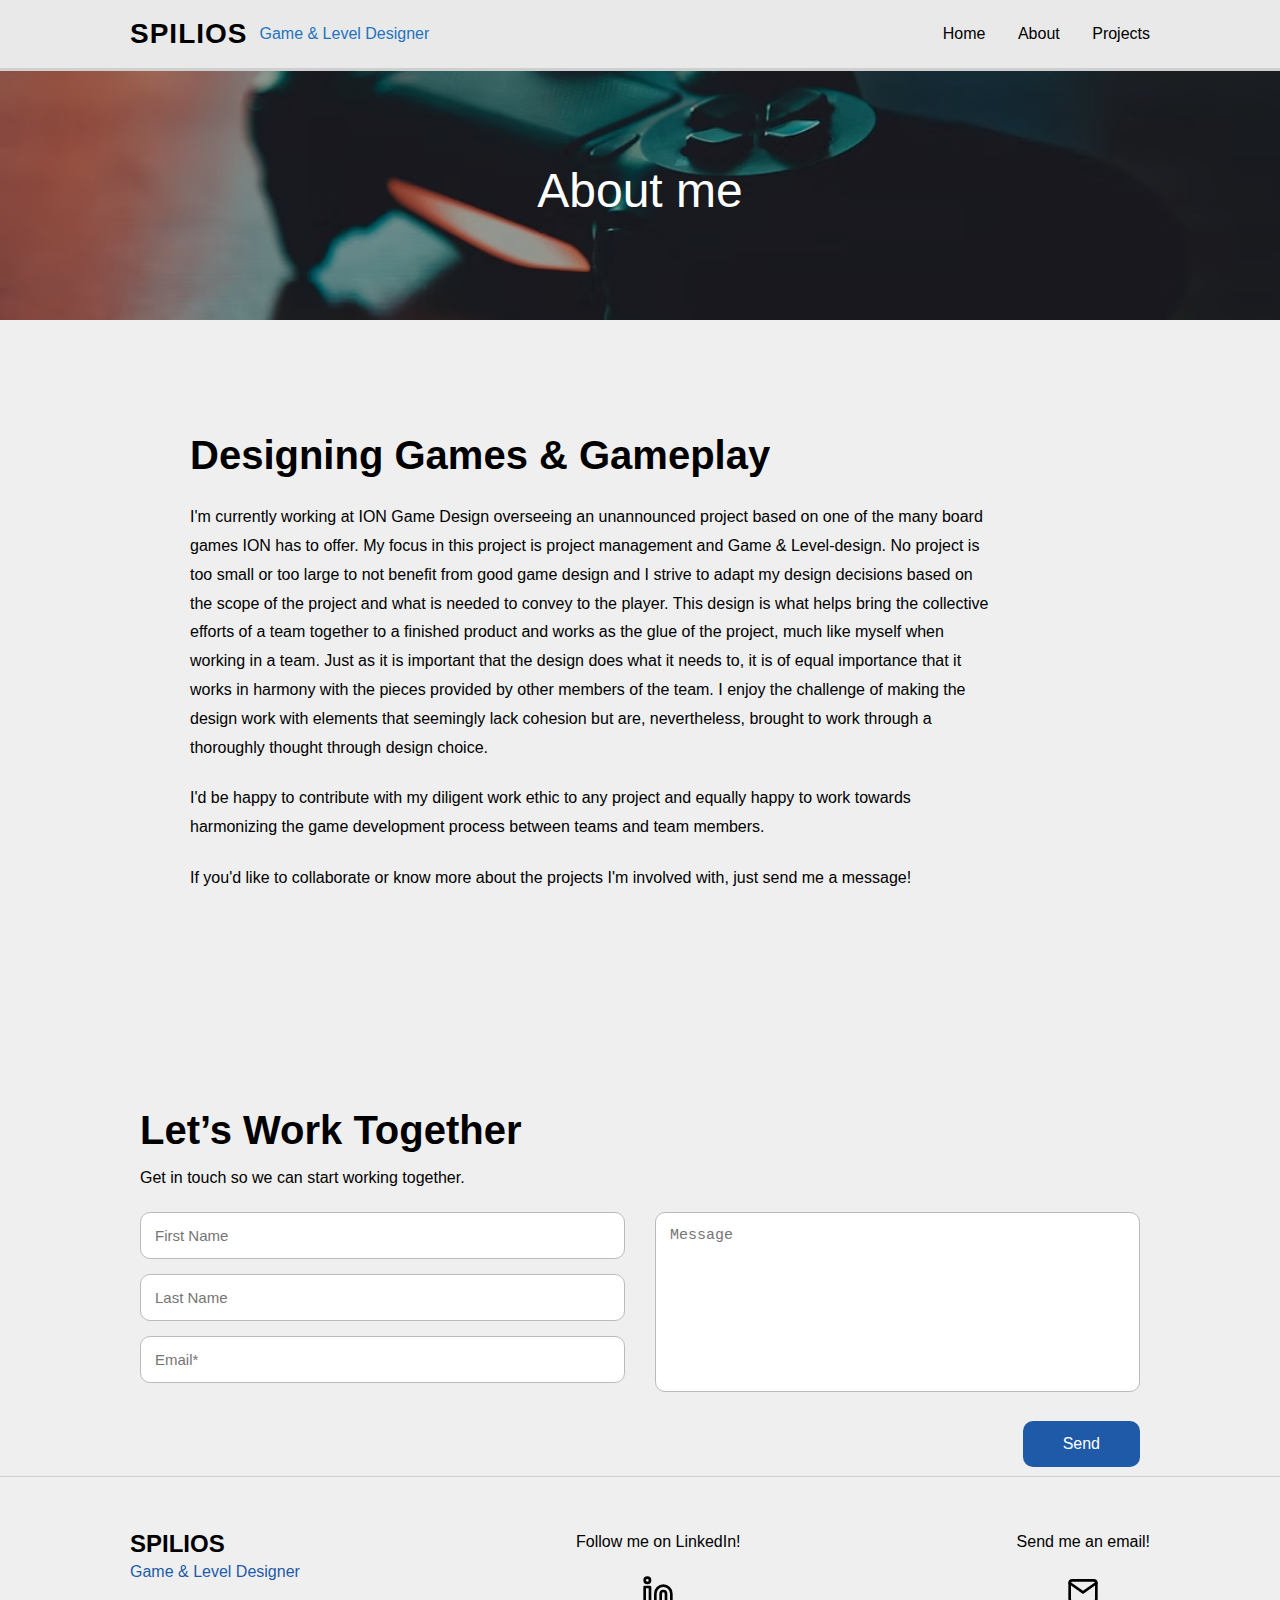
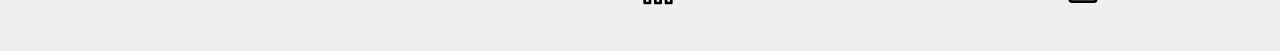
<file: about.html>
<!DOCTYPE html>
<html lang="en">
<head>
    <meta charset="UTF-8">
    <meta name="viewport" content="width=device-width, initial-scale=1.0">
    <title>Portfolio</title>

    <link rel="stylesheet" href="style.css">
</head>
<body>

    <div id="header"></div>
<section class="about-hero">
  <div class="about-hero-overlay">
    <h1>About me</h1>
  </div>
</section>

<section class="about-content">
  <div class="about-content-inner">

    <h2>Designing Games & Gameplay</h2>

    <p>
      I'm currently working at ION Game Design overseeing an unannounced project based on one of the many board games ION has to offer. My focus in this project is project management and Game & Level-design. No project is too small or too large to not benefit from good game design and I strive to adapt my design decisions based on the scope of the project and what is needed to convey to the player. This design is what helps bring the collective efforts of a team together to a finished product and works as the glue of the project, much like myself when working in a team. Just as it is important that the design does what it needs to, it is of equal importance that it works in harmony with the pieces provided by other members of the team. I enjoy the challenge of making the design work with elements that seemingly lack cohesion but are, nevertheless, brought to work through a thoroughly thought through design choice.
    </p>

    <p>
      I'd be happy to contribute with my diligent work ethic to any project and equally happy to work towards harmonizing the game development process between teams and team members.
    </p>

    <p>
      If you'd like to collaborate or know more about the projects I'm involved with, just send me a message!
    </p>

  </div>
</section>

<section class="contact-section">
  <div class="contact-inner">

    <h2>Let’s Work Together</h2>
    <p class="contact-sub">Get in touch so we can start working together.</p>

    <div class="contact-grid">

      <div class="contact-left">

        <input type="text" placeholder="First Name">
        <input type="text" placeholder="Last Name">
        <input type="email" placeholder="Email*">
      </div>

      <div class="contact-right">
        <textarea placeholder="Message"></textarea>
      </div>

    </div>

    <button class="contact-btn">Send</button>

  </div>
</section>


<div id="footer"></div>

<script src="js/projects-data.js"></script>
<script src="js/script.js"></script>

</body>
</file>
<file: style.css>
* {
  box-sizing: border-box;
}

html, body {
  height: 100%;
  margin: 0;
}

body {
  font-family: Arial, sans-serif;
  background: #e6e6e6;
  padding-top: 60px;
}

.page-wrapper {
  min-height: 100vh;
  display: flex;
  flex-direction: column;
}

main {
  flex: 1;
}

/* ================================================
HEADER SECTION 
==================================================*/

.site-header {
  position: fixed;
  top: 0;
  left: 0;
  width: 100%;
  z-index: 999;

  background: #e9e9e9;
  border-bottom: 3px solid #cfcfcf;
}

.header-inner {
  max-width: 1100px; 
  margin: 0 auto;
  padding: 18px 40px;

  display: flex;
  justify-content: space-between;
  align-items: center;
}

.header-logo {
  display: flex;
  align-items: center;
  gap: 12px;
}

.header-name {
  font-size: 28px;
  font-weight: bold;
  letter-spacing: 1px;
}

.header-subtitle {
  color: #1e73be;
  font-size: 16px;
}

.header-nav a {
  margin-left: 28px;
  text-decoration: none;
  color: black;
  font-size: 16px;
}

.header-nav a:hover {
  text-decoration: underline;
}


/* ================================================
SHOWCASE SECTION 
==================================================*/

.showcase {
  text-align: center;
  padding: 80px 20px;
  background: #f3f3f3;
}

.showcase-small {
  font-size: 18px;
  margin-bottom: 10px;
}

.showcase-title {
  font-size: 72px;
  color: #1e5aa8;
  margin: 0;
  line-height: 1.1;
}

.showcase-desc {
  max-width: 600px;
  margin: 25px auto;
  font-size: 16px;
  line-height: 1.6;
}

.showcase-btn {
  display: inline-block;
  margin-top: 20px;
  padding: 14px 28px;
  background: #1e5aa8;
  color: white;
  text-decoration: none;
  border-radius: 10px;
  font-weight: bold;
}

.showcase-btn:hover {
  background: #174782;
}

/* ================================================
VIDEO SECTION 
==================================================*/

.video-section {
  width: 100%;
  background: black;
}

.showcase-video {
  width: 100%;
  height: 500px;
  object-fit: cover;
  display: block;
}


/* ================================================
ABOUT SECTION 
==================================================*/

.about {
  background: #efefef;
  padding: 80px 20px;
}

.about-container {
  max-width: 950px;
  margin: auto;
  display: flex;
  align-items: center;
  justify-content: space-between;
  gap: 30px;
}


.about-text h2 {
  font-size: 48px;
  margin-bottom: 10px;
}

.about-role {
  color: #1e5aa8;
  margin-bottom: 15px;
}

.about-text p {
  max-width: 500px;
  line-height: 1.6;
}

.about-icons {
  margin: 15px 0;
}

.about-icons img {
  width: 28px;
  margin-right: 6px;
}

.about-btn {
  display: inline-block;
  margin-top: 15px;
  padding: 14px 26px;
  background: #1e5aa8;
  color: white;
  text-decoration: none;
  border-radius: 10px;
  font-weight: bold;
}

.about-image img {
  width: 260px;
  height: 260px;
  object-fit: cover;
  border-radius: 50%;
}

/* ================================================
PORTFOLIO PREVIEW
==================================================*/

.portfolio-preview {
  background: #efefef;
  padding: 100px 20px;
}

.portfolio-container {
  max-width: 850px;
  margin: auto;
  display: flex;
  align-items: center;
  justify-content: space-between;
  gap: 80px;
}

.portfolio-images {
  display: grid;
  grid-template-columns: repeat(2, 200px);
  gap: 70px;
}

.blob {
  width: 250px;
  height: 250px;
  object-fit: cover;

  border-radius: 40% 60% 55% 45% / 60% 40% 60% 40%;
}

.blob:nth-child(2) {
    gap: 50px;
  border-radius: 60% 40% 50% 50% / 50% 60% 40% 50%;
}

.blob:nth-child(3) {
  border-radius: 50% 60% 40% 60% / 60% 40% 60% 40%;
}

.blob:nth-child(4) {
  border-radius: 55% 45% 60% 40% / 40% 60% 40% 60%;
}

.portfolio-text h2 {
  font-size: 64px;
  margin: 10px 0;
}

.portfolio-link {
  font-size: 40px;
  text-decoration: none;
  color: #1e5aa8;
}

/* ================================================
FOOTER
==================================================*/

.site-footer {
  background: #efefef;
  border-top: 1px solid #cfcfcf;
  padding: 40px 0;
}

.footer-inner {
  max-width: 1100px;
  margin: 0 auto;
  padding: 0 40px;

  display: flex;
  justify-content: space-between;
  align-items: center;
}

.footer-left h2 {
  margin: 0;
}

.footer-role {
  color: #1e5aa8;
  margin-top: 5px;
}

.footer-center,
.footer-right {
  text-align: center;
}

.footer-icon {
  width: 32px;
  margin-top: 8px;
}

/* ================================================
ABOUT PAGE
==================================================*/

.about-hero {
  width: 100%;
  height: 260px;
  background-image: url("assets/about/about-banner.avif"); 
  background-size: cover;
  background-position: center;
  position: relative;
}

.about-hero-overlay {
  position: absolute;
  inset: 0;
  background: rgba(0,0,0,0.35);

  display: flex;
  align-items: center;
  justify-content: center;
}

.about-hero h1 {
  color: white;
  font-size: 48px;
  font-weight: 500;
}

.about-content {
  background: #efefef;
  padding: 80px 20px;
}

.about-content-inner {
  max-width: 900px;
  margin: 0 auto;
}

.about-content h2 {
  font-size: 40px;
  margin-bottom: 25px;
}

.about-content p {
  font-size: 16px;
  line-height: 1.8;
  margin-bottom: 22px;
  max-width: 800px;
}

.contact-section {
  background: #efefef;
  padding: 80px 20px;
}

.contact-inner {
  max-width: 1000px;
  margin: auto;
}

.contact-section h2 {
  font-size: 40px;
  margin-bottom: 10px;
}

.contact-sub {
  margin-bottom: 25px;
}

/* ================================================
CONTACT SECTION 
==================================================*/

.contact-grid {
  display: grid;
  grid-template-columns: 1fr 1fr;
  gap: 30px;
  align-items: start;
}

.contact-left {
  display: flex;
  flex-direction: column;
  gap: 15px;
}

.contact-left input {
  padding: 14px;
  border-radius: 10px;
  border: 1px solid #bbb;
  font-size: 15px;
}

.contact-linkedin img {
  width: 28px;
  margin-bottom: 10px;
}

.contact-right textarea {
  width: 100%;
  height: 180px;
  padding: 14px;
  border-radius: 10px;
  border: 1px solid #bbb;
  font-size: 15px;
  resize: none;
}

.contact-btn {
  margin-top: 25px;
  padding: 14px 40px;
  background: #1e5aa8;
  color: white;
  border: none;
  border-radius: 10px;
  font-size: 16px;
  float: right;
  cursor: pointer;
}

.contact-btn:hover {
  background: #174782;
}

/* ================================================
PROJECTS PAGE
==================================================*/

.projects-hero {
  text-align: center;
  padding: 140px 20px 70px;
  max-width: 900px;
  margin: 0 auto;
}

.projects-hero h1 {
  font-size: 60px;
  margin-bottom: 20px;
}

.projects-hero p {
  max-width: 700px;
  margin: 0 auto;
  line-height: 1.7;
  font-size: 16px;
}

.projects-grid {
  max-width: 1100px;
  margin: 40px auto 120px;
  padding: 0 20px;

  display: grid;
  grid-template-columns: repeat(2, 1fr);
  gap: 40px;
}

.project-card {
  position: relative;
  overflow: hidden;
  border-radius: 14px;
  cursor: pointer;
}

.project-overlay {
  position: absolute;
  inset: 0;
  background: rgba(0,0,0,0.55);

  display: flex;
  flex-direction: column;
  align-items: center;
  justify-content: center;

  opacity: 0;
  transition: opacity 0.3s ease;
}

.project-card:hover .project-overlay {
  opacity: 1;
}

.project-overlay h3 {
  color: white;
  font-size: 24px;
  margin-bottom: 14px;
  text-align: center;
}


.project-buttons {
  display: flex;
  gap: 12px;
}

.btn-overview,
.btn-details {
  padding: 10px 18px;
  border-radius: 8px;
  font-size: 14px;
  border: none;
  cursor: pointer;
  text-decoration: none;
  transition: 0.2s;
}

.btn-overview {
  background: white;
}

.btn-overview:hover {
  background: #e8e8e8;
}

.btn-details {
  background: #1e5aa8;
  color: white;
}

.btn-details:hover {
  background: #174782;
}

.modal{
  display: none;  
  position: fixed;
  inset: 0;
  background: rgba(0,0,0,0.65);
  z-index: 9999;

  overflow-y: auto;
  justify-content: center;
  align-items: flex-start;

  padding: 60px 20px;
}


.modal-box{
  background: white;
  width: 900%;
  max-width: 1100px;

  padding: 40px;
  border-radius: 14px;
  position: relative;

  margin: auto;
}


@keyframes popup{
  from{ transform:scale(.9); opacity:0; }
  to{ transform:scale(1); opacity:1; }
}

.modal-close {
  position: absolute;
  right: 18px;
  top: 12px;
  font-size: 28px;
  cursor: pointer;
}

.project-thumb{
  width: 100%;
  height: 260px;
  object-fit: cover;
  display: block;
transition: transform .45s ease;
}

.project-card:hover .project-thumb{
  transform: scale(1.06);
}

.modal-title{
  font-size: 36px;
  margin-bottom: 10px;
}

.modal-meta{
  display: flex;
  flex-wrap: wrap;
  gap: 20px;
  margin-bottom: 20px;
  font-size: 14px;
}

.modal-desc{
  line-height: 1.6;
  margin-bottom: 25px;
}

.modal-video{
  width: 100%;
  border-radius: 10px;
  margin-bottom: 25px;
}

.modal-gallery{
  display: grid;
  grid-template-columns: repeat(3, 1fr);
  gap: 12px;
}

.modal-gallery-img{
  width: 100%;
  border-radius: 10px;
  cursor: pointer;
  transition: transform .25s ease, box-shadow .25s ease;
}

.modal-gallery-img:hover{
  transform: scale(1.05);
  box-shadow: 0 10px 25px rgba(0,0,0,0.25);
}

.modal-bottom-buttons{
  display:flex;
  justify-content:space-between;
  align-items:center;
  gap:20px;
  margin-top:40px;
}

.modal-btn{
  padding:14px 26px;
  border-radius:10px;
  text-decoration:none;
  font-weight:bold;
  border:none;
  cursor:pointer;
  font-size:15px;
}

.modal-details{
  background:#1e5aa8;
  color:white;
}

.modal-details:hover{
  background:#174782;
}
.modal-prev{
  background:#eee;
}
.modal-prev:hover{
  background:#ddd;
}

.modal-next{
  background:#eee;
}

.modal-next:hover{
  background:#ddd;
}


.image-viewer{
  display:none;
  position:fixed;
  inset:0;
  background: rgba(0,0,0,0.85);
  z-index: 10000;

  align-items:center;
  justify-content:center;
}

.image-viewer img{
  max-width:90%;
  max-height:85%;
  border-radius:12px;
  box-shadow:0 20px 60px rgba(0,0,0,.6);

  animation: zoomIn .25s ease;
}

@keyframes zoomIn{
  from{ transform:scale(.8); opacity:0;}
  to{ transform:scale(1); opacity:1;}
}



/* ================================================
MOBILE RESPONSIVENESS 
==================================================*/

@media (max-width: 900px) {

      .site-header {
    padding: 16px 18px;
  }

  .header-nav a {
    margin-left: 16px;
    font-size: 15px;
  }
  
  .about-container {
    flex-direction: column;
    text-align: center;
  }

  .about-text h2 {
    font-size: 34px;
  }

  .about-image img {
    width: 140px;
    height: 140px;
    margin-top: 10px;
  }

  .portfolio-container {
    flex-direction: column;
    text-align: center;
    gap: 40px;
    max-width: 100%;
  }

.portfolio-images {
  display: grid;
  grid-template-columns: repeat(2, 1fr);
  justify-items: center; 
  gap: 30px;
  width: 100%;
  max-width: 420px;
  margin: 0 auto;
}

  .blob {
    width: 200px;
    height: 200px;
  }

  .portfolio-text {
    padding: 0 10px;
  }

  .portfolio-text h2 {
    font-size: 42px;
  }

    .contact-grid {
    grid-template-columns: 1fr;
  }

  .contact-btn {
    width: 100%;
    float: none;
  }

    .project-overlay{
    opacity: 1;    
    background: rgba(0,0,0,0.55);
  }

  .project-card:hover .project-overlay{
    opacity: 1;             
  }

  .project-overlay h3{
    font-size: 20px;
  }

  .project-buttons{
    flex-direction: column;
    gap: 10px;
  }

  .btn-overview,
  .btn-details{
    width: 140px;
    text-align: center;
  }

    .modal-gallery{
    grid-template-columns: repeat(2,1fr);
  }

  .modal-title{
    font-size: 26px;
  }

  .modal-bottom-buttons{
    flex-direction: row;          /* keep horizontal */
    justify-content: space-between;
    gap: 10px;
  }


}
</file>
